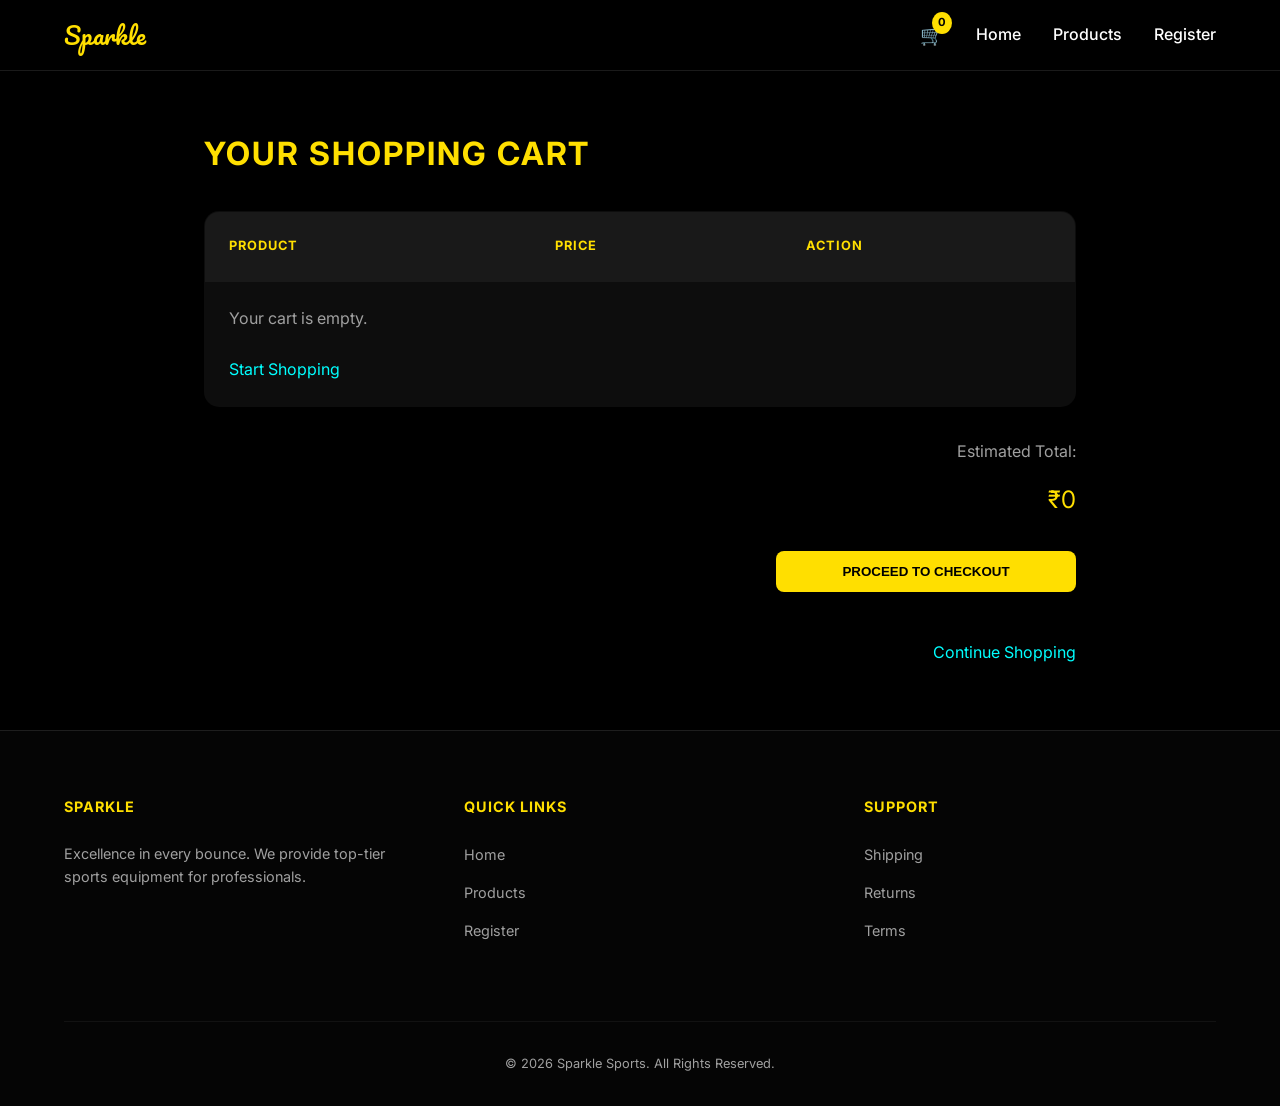
<file: cart.html>
<!DOCTYPE html>
<html lang="en">
<head>
    <meta charset="UTF-8">
    <meta name="viewport" content="width=device-width, initial-scale=1.0">
    <title>Your Cart | Sparkle</title>
    <link rel="stylesheet" href="css/styles.css">
    <link href="https://fonts.googleapis.com/css2?family=Inter:wght@400;500;700&family=Pacifico&display=swap" rel="stylesheet">
    <script src="js/auth.js"></script>
</head>
<body>

    <nav class="navbar">
        <a href="index.html" class="nav-logo">Sparkle</a>
        <div class="nav-links">
            <a href="cart.html" class="cart-icon" style="text-decoration: none;">
                <span style="color: white; font-size: 1.2rem;">🛒</span>
                <span class="cart-count">0</span>
            </a>
            <a href="index.html">Home</a>
            <a href="products.html">Products</a>
            <a href="register.html">Register</a>
        </div>
    </nav>

    <div class="cart-page-container">
        <h1 style="color: var(--primary-gold); letter-spacing: 2px;">YOUR SHOPPING CART</h1>
        
        <table class="cart-table">
            <thead>
                <tr>
                    <th>Product</th>
                    <th>Price</th>
                    <th>Action</th>
                </tr>
            </thead>
            <tbody id="cartItems">
                <!-- Items injected by auth.js -->
            </tbody>
        </table>

        <div class="cart-total-section">
            <div style="color: var(--text-gray);">Estimated Total:</div>
            <div class="total-price" id="cartTotal">₹0</div>
            <button class="btn-primary" style="margin-top: 1rem; width: 300px;" onclick="alert('Proceeding to Checkout...')">PROCEED TO CHECKOUT</button>
            <a href="products.html" class="back-link">Continue Shopping</a>
        </div>
    </div>

    <footer>
        <div class="footer-content">
            <div class="footer-section">
                <h4>Sparkle</h4>
                <p style="color: var(--text-gray); font-size: 0.9rem;">Excellence in every bounce. We provide top-tier sports equipment for professionals.</p>
            </div>
            <div class="footer-section">
                <h4>Quick Links</h4>
                <ul>
                    <li><a href="index.html">Home</a></li>
                    <li><a href="products.html">Products</a></li>
                    <li><a href="register.html">Register</a></li>
                </ul>
            </div>
            <div class="footer-section">
                <h4>Support</h4>
                <ul>
                    <li><a href="#">Shipping</a></li>
                    <li><a href="#">Returns</a></li>
                    <li><a href="#">Terms</a></li>
                </ul>
            </div>
        </div>
        <div class="footer-bottom">
            &copy; 2026 Sparkle Sports. All Rights Reserved.
        </div>
    </footer>

</body>
</html>
</file>
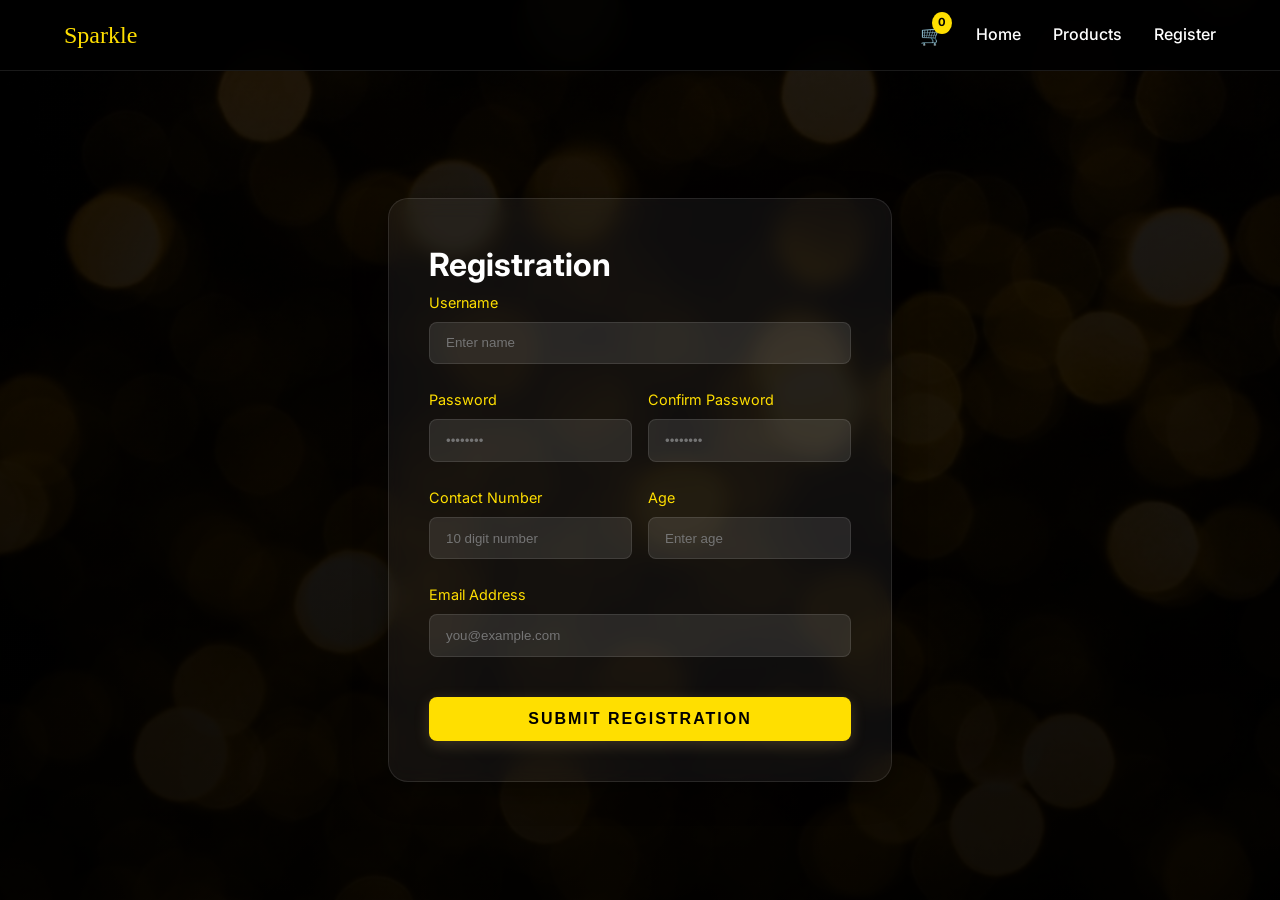
<file: cosco-volley.html>
<!DOCTYPE html>
<html lang="en">
<head>
    <meta charset="UTF-8">
    <meta name="viewport" content="width=device-width, initial-scale=1.0">
    <title>Cosco Volley 18 | Sparkle</title>
    <link rel="stylesheet" href="css/styles.css">
    <link href="https://fonts.googleapis.com/css2?family=Inter:wght@400;500;700&family=Pacifico&display=swap" rel="stylesheet">
    <script src="https://cdnjs.cloudflare.com/ajax/libs/jquery/3.7.1/jquery.min.js"></script>
    <script src="js/auth.js"></script>
</head>
<body>

    <nav class="navbar">
        <a href="index.html" class="nav-logo">Sparkle</a>
        <div class="nav-links">
            <a href="cart.html" class="cart-icon" style="text-decoration: none;">
                <span style="color: white; font-size: 1.2rem;">🛒</span>
                <span class="cart-count">0</span>
            </a>
            <a href="index.html">Home</a>
            <a href="products.html">Products</a>
            <a href="register.html">Register</a>
        </div>
    </nav>

    <div class="detail-container">
        <div class="detail-image-container">
            <img src="images/cosco_vollyball_18.jpg" alt="Cosco Volley 18">
        </div>
        <div class="detail-info">
            <h1>Cosco Volley 18</h1>
            <p class="description">Tournament quality rubber volleyball. Highly durable and reliable, recommended for training and practice sessions.</p>
            <div class="price">₹1,231 <span style="font-size: 1rem; color: #ff4444; text-decoration: line-through;">₹1,800</span> <span style="font-size: 1rem; color: #44ff44;">(32% OFF)</span></div>
            
            <div class="form-group">
                <label>Quantity</label>
                <select class="quantity-select">
                    <option>1</option>
                    <option>2</option>
                    <option selected>3</option>
                    <option>More than 3</option>
                </select>
            </div>

            <div class="detail-actions">
                <button class="btn-primary" onclick="addToCart('Cosco Volley 18', 1231)">Add to Cart</button>
                <button class="btn-primary" style="background: var(--text-cyan);" onclick="alert('Proceeding to Buy...')">Buy Now</button>
            </div>

            <div style="margin-top: 2rem;">
                <h3 style="color: var(--primary-gold); margin-bottom: 0.5rem;">Specifications</h3>
                <ul style="color: var(--text-gray); padding-left: 1.5rem;">
                    <li>Material: Vulcanized Rubber</li>
                    <li>Size: 18 (Size 4)</li>
                    <li>Weight: 260-280 gms</li>
                    <li>Bladder: High-quality Latex</li>
                </ul>
            </div>

            <a href="products.html" class="back-link">← Back to Products</a>
        </div>
    </div>

    <footer>
        <div class="footer-content">
            <div class="footer-section">
                <h4>Sparkle</h4>
                <p style="color: var(--text-gray); font-size: 0.9rem;">Excellence in every bounce. We provide top-tier sports equipment for professionals.</p>
            </div>
            <div class="footer-section">
                <h4>Quick Links</h4>
                <ul>
                    <li><a href="index.html">Home</a></li>
                    <li><a href="products.html">Products</a></li>
                    <li><a href="register.html">Register</a></li>
                </ul>
            </div>
            <div class="footer-section">
                <h4>Support</h4>
                <ul>
                    <li><a href="#">Shipping</a></li>
                    <li><a href="#">Returns</a></li>
                    <li><a href="#">Terms</a></li>
                </ul>
            </div>
        </div>
        <div class="footer-bottom">
            &copy; 2026 Sparkle Sports. All Rights Reserved.
        </div>
    </footer>

    <script>
        $(document).ready(function(){
            $(".price").mouseenter(function(){
                console.log("Special training edition!");
            });
        });
    </script>
</body>
</html>
</file>
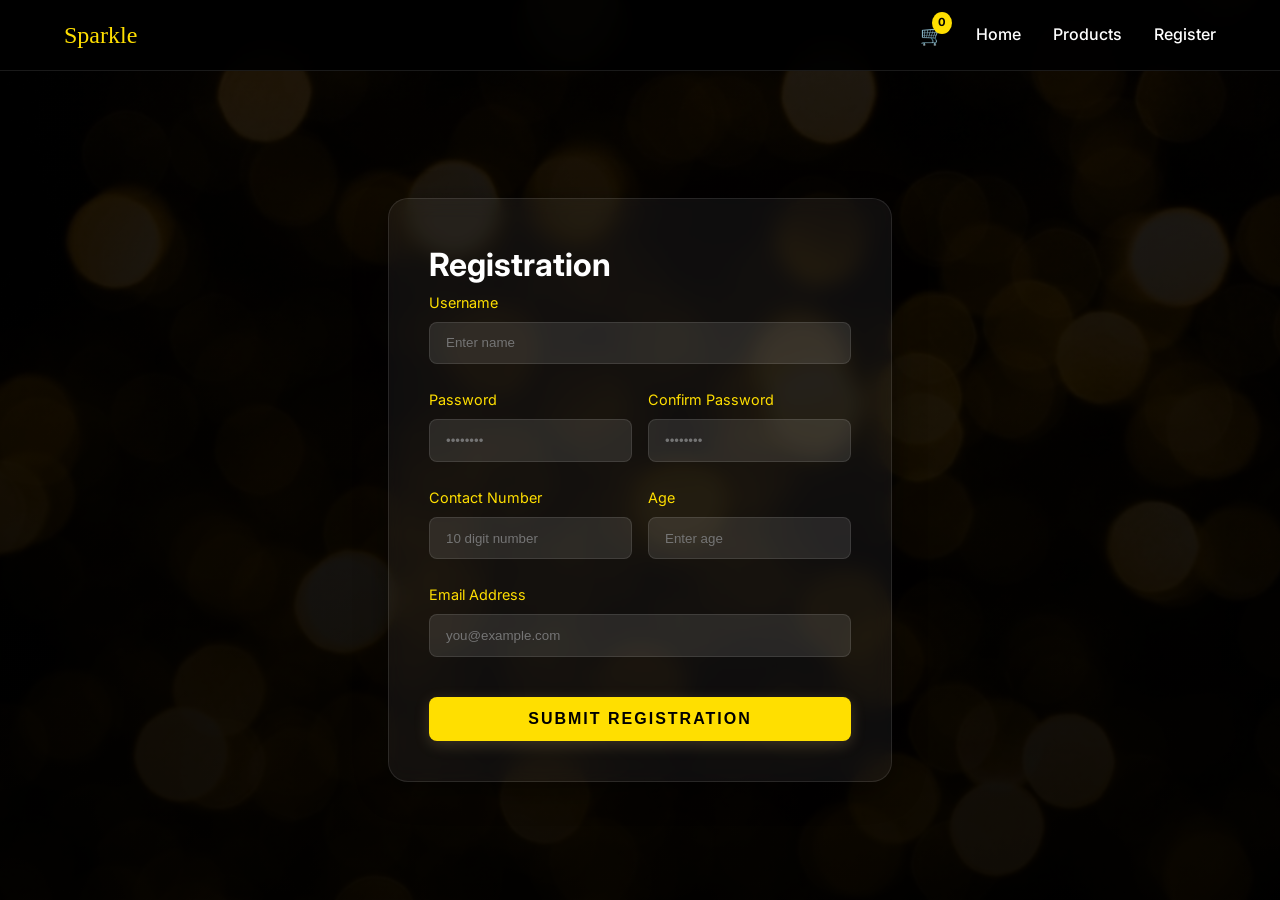
<file: jj-jonex.html>
<!DOCTYPE html>
<html lang="en">
<head>
    <meta charset="UTF-8">
    <meta name="viewport" content="width=device-width, initial-scale=1.0">
    <title>J.J. Jonex | Sparkle</title>
    <link rel="stylesheet" href="css/styles.css">
    <link href="https://fonts.googleapis.com/css2?family=Inter:wght@400;500;700&family=Pacifico&display=swap" rel="stylesheet">
    <script src="https://cdnjs.cloudflare.com/ajax/libs/jquery/3.7.1/jquery.min.js"></script>
    <script src="js/auth.js"></script>
</head>
<body>

    <nav class="navbar">
        <a href="index.html" class="nav-logo">Sparkle</a>
        <div class="nav-links">
            <a href="cart.html" class="cart-icon" style="text-decoration: none;">
                <span style="color: white; font-size: 1.2rem;">🛒</span>
                <span class="cart-count">0</span>
            </a>
            <a href="index.html">Home</a>
            <a href="products.html">Products</a>
            <a href="register.html">Register</a>
        </div>
    </nav>

    <div class="detail-container">
        <div class="detail-image-container">
            <img src="images/jj_jonex.jpg" alt="J.J. Jonex">
        </div>
        <div class="detail-info">
            <h1>J.J. Jonex Hitech</h1>
            <p class="description">Polypropylene moulded volleyball with a sponge-backed synthetic leather cover. Ideal for amateur tournaments and rough outdoor use.</p>
            <div class="price">₹849 <span style="font-size: 1rem; color: #ff4444; text-decoration: line-through;">₹1,250</span> <span style="font-size: 1rem; color: #44ff44;">(32% OFF)</span></div>
            
            <div class="form-group">
                <label>Quantity</label>
                <select class="quantity-select">
                    <option>1</option>
                    <option>2</option>
                    <option selected>3</option>
                    <option>More than 3</option>
                </select>
            </div>

            <div class="detail-actions">
                <button class="btn-primary" onclick="addToCart('JJ Jonex Hitech', 849)">Add to Cart</button>
                <button class="btn-primary" style="background: var(--text-cyan);" onclick="alert('Proceeding to Buy...')">Buy Now</button>
            </div>

            <div style="margin-top: 2rem;">
                <h3 style="color: var(--primary-gold); margin-bottom: 0.5rem;">Durability Features</h3>
                <ul style="color: var(--text-gray); padding-left: 1.5rem;">
                    <li>Material: Hitech Polypropylene Moulded</li>
                    <li>Sponge backed for softer feel</li>
                    <li>Greater resistance to dirt and moisture</li>
                    <li>Highly suitable for rough outdoor surfaces</li>
                </ul>
            </div>

            <a href="products.html" class="back-link">← Back to Products</a>
        </div>
    </div>

    <footer>
        <div class="footer-content">
            <div class="footer-section">
                <h4>Sparkle</h4>
                <p style="color: var(--text-gray); font-size: 0.9rem;">Excellence in every bounce. We provide top-tier sports equipment for professionals.</p>
            </div>
            <div class="footer-section">
                <h4>Quick Links</h4>
                <ul>
                    <li><a href="index.html">Home</a></li>
                    <li><a href="products.html">Products</a></li>
                    <li><a href="register.html">Register</a></li>
                </ul>
            </div>
            <div class="footer-section">
                <h4>Support</h4>
                <ul>
                    <li><a href="#">Shipping</a></li>
                    <li><a href="#">Returns</a></li>
                    <li><a href="#">Terms</a></li>
                </ul>
            </div>
        </div>
        <div class="footer-bottom">
            &copy; 2026 Sparkle Sports. All Rights Reserved.
        </div>
    </footer>

    <script>
        $(document).ready(function(){
            $(".price").mouseenter(function(){
                console.log("Rugged Performance Edition");
            });
        });
    </script>
</body>
</html>
</file>
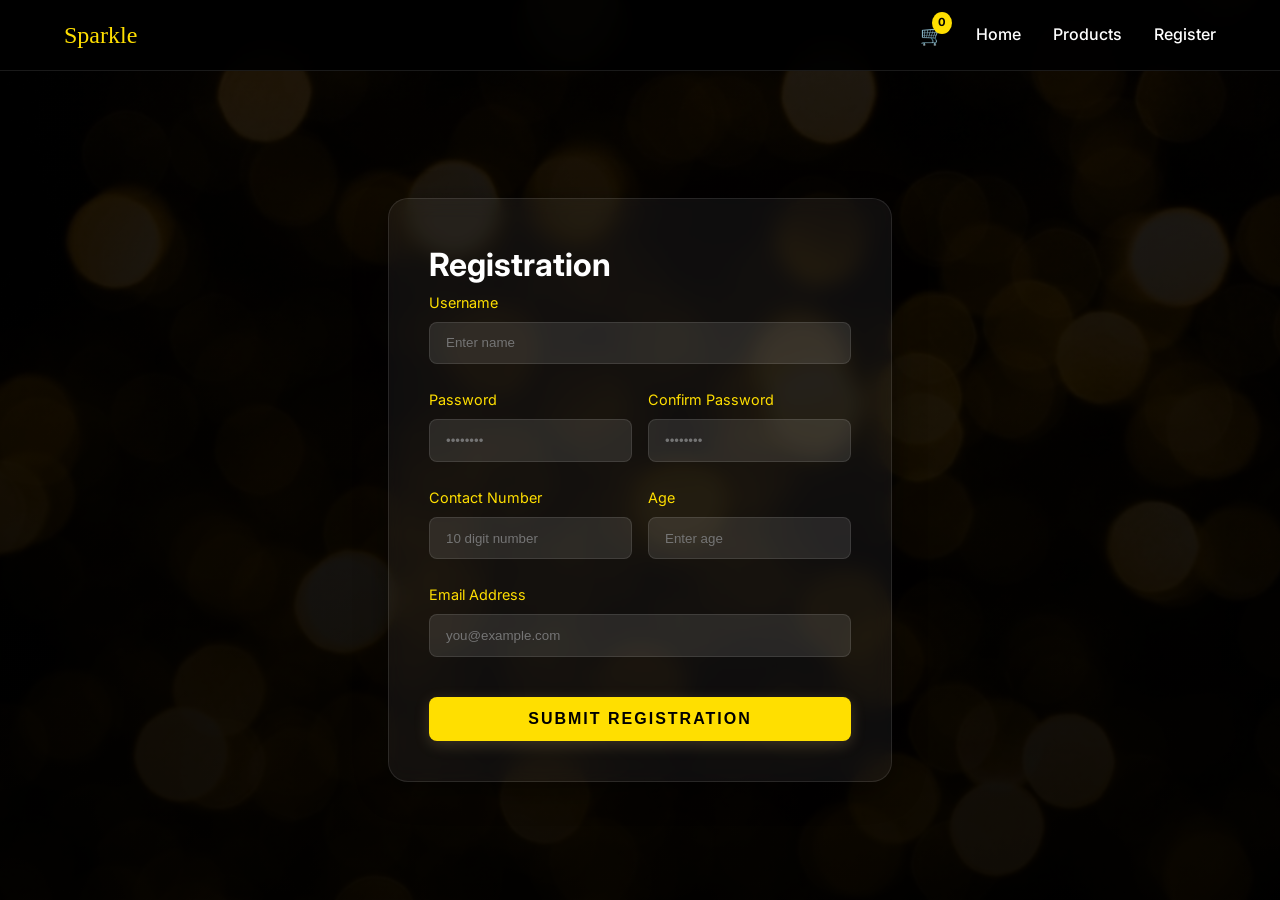
<file: mikasa-gt18.html>
<!DOCTYPE html>
<html lang="en">
<head>
    <meta charset="UTF-8">
    <meta name="viewport" content="width=device-width, initial-scale=1.0">
    <title>Mikasa GT 18 | Sparkle</title>
    <link rel="stylesheet" href="css/styles.css">
    <link href="https://fonts.googleapis.com/css2?family=Inter:wght@400;500;700&family=Pacifico&display=swap" rel="stylesheet">
    <script src="https://cdnjs.cloudflare.com/ajax/libs/jquery/3.7.1/jquery.min.js"></script>
    <script src="js/auth.js"></script>
</head>
<body>

    <nav class="navbar">
        <a href="index.html" class="nav-logo">Sparkle</a>
        <div class="nav-links">
            <a href="cart.html" class="cart-icon" style="text-decoration: none;">
                <span style="color: white; font-size: 1.2rem;">🛒</span>
                <span class="cart-count">0</span>
            </a>
            <a href="index.html">Home</a>
            <a href="products.html">Products</a>
            <a href="register.html">Register</a>
        </div>
    </nav>

    <div class="detail-container">
        <div class="detail-image-container">
            <img src="images/mikasa_gt_18.jpg" alt="Mikasa GT 18">
        </div>
        <div class="detail-info">
            <h1>Mikasa GT 18</h1>
            <p class="description">Olympic standard professional volleyball. Featuring 18-panel construction and single-dimple technology for elite aerodynamic performance.</p>
            <div class="price">₹11,200 <span style="font-size: 1rem; color: #ff4444; text-decoration: line-through;">₹12,800</span> <span style="font-size: 1rem; color: #44ff44;">(12% OFF)</span></div>
            
            <div class="form-group">
                <label>Quantity</label>
                <select class="quantity-select">
                    <option>1</option>
                    <option>2</option>
                    <option selected>3</option>
                    <option>More than 3</option>
                </select>
            </div>

            <div class="detail-actions">
                <button class="btn-primary" onclick="addToCart('Mikasa GT 18', 11200)">Add to Cart</button>
                <button class="btn-primary" style="background: var(--text-cyan);" onclick="alert('Proceeding to Buy...')">Buy Now</button>
            </div>

            <div style="margin-top: 2rem;">
                <h3 style="color: var(--primary-gold); margin-bottom: 0.5rem;">Elite Features</h3>
                <ul style="color: var(--text-gray); padding-left: 1.5rem;">
                    <li>FIVB Approved International Competition Ball</li>
                    <li>Premium Microfiber Synthetic Leather</li>
                    <li>Balanced Aerodynamic Panel Design</li>
                    <li>Single-Dimple Technology for reduced rebound</li>
                </ul>
            </div>

            <a href="products.html" class="back-link">← Back to Products</a>
        </div>
    </div>

    <footer>
        <div class="footer-content">
            <div class="footer-section">
                <h4>Sparkle</h4>
                <p style="color: var(--text-gray); font-size: 0.9rem;">Excellence in every bounce. We provide top-tier sports equipment for professionals.</p>
            </div>
            <div class="footer-section">
                <h4>Quick Links</h4>
                <ul>
                    <li><a href="index.html">Home</a></li>
                    <li><a href="products.html">Products</a></li>
                    <li><a href="register.html">Register</a></li>
                </ul>
            </div>
            <div class="footer-section">
                <h4>Support</h4>
                <ul>
                    <li><a href="#">Shipping</a></li>
                    <li><a href="#">Returns</a></li>
                    <li><a href="#">Terms</a></li>
                </ul>
            </div>
        </div>
        <div class="footer-bottom">
            &copy; 2026 Sparkle Sports. All Rights Reserved.
        </div>
    </footer>

    <script>
        $(document).ready(function(){
            $(".price").mouseenter(function(){
                console.log("Elite Professional Gear");
            });
        });
    </script>
</body>
</html>
</file>
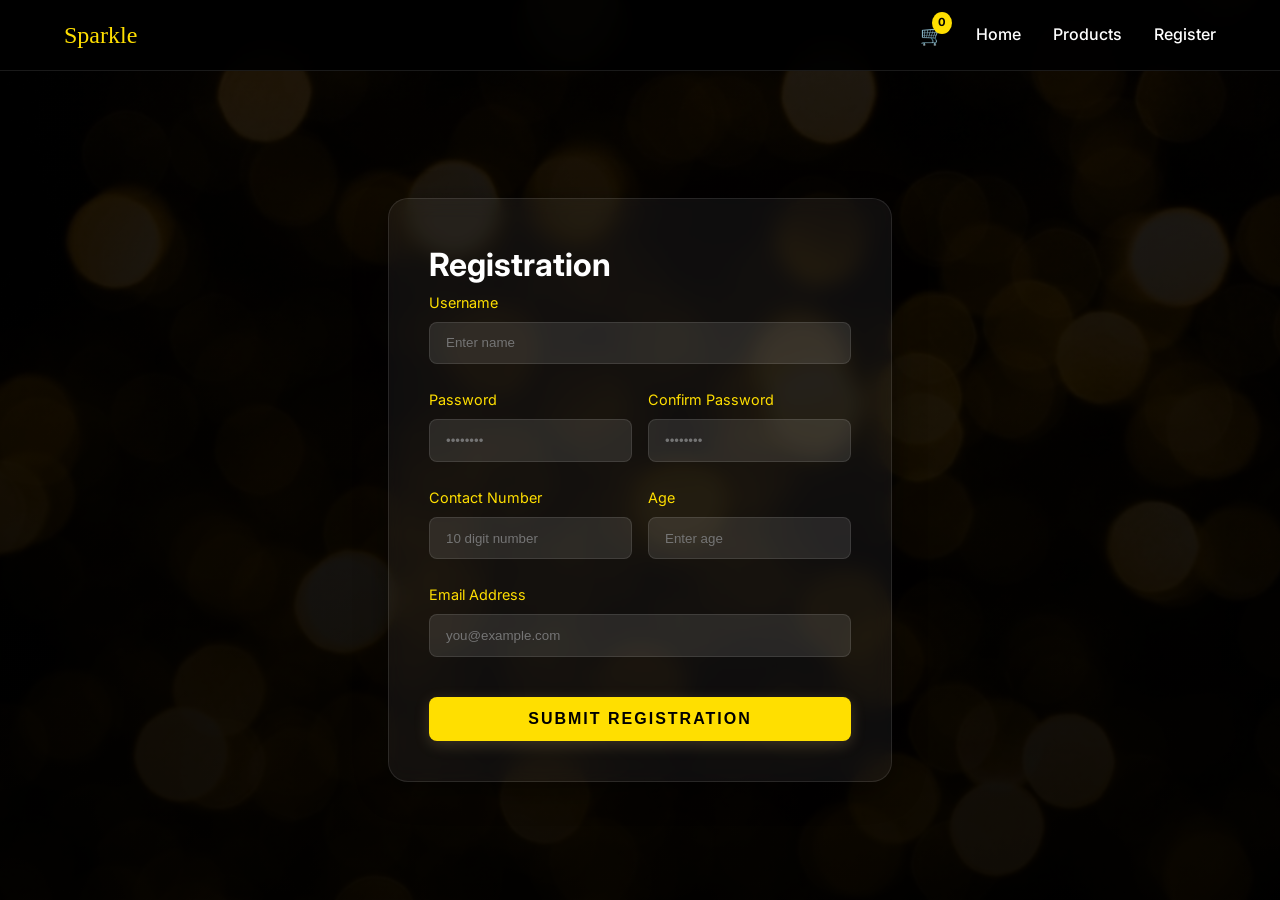
<file: nivia-g2020.html>
<!DOCTYPE html>
<html lang="en">
<head>
    <meta charset="UTF-8">
    <meta name="viewport" content="width=device-width, initial-scale=1.0">
    <title>Nivia G2020 | Sparkle</title>
    <link rel="stylesheet" href="css/styles.css">
    <link href="https://fonts.googleapis.com/css2?family=Inter:wght@400;500;700&family=Pacifico&display=swap" rel="stylesheet">
    <script src="https://cdnjs.cloudflare.com/ajax/libs/jquery/3.7.1/jquery.min.js"></script>
    <script src="js/auth.js"></script>
</head>
<body>

    <nav class="navbar">
        <a href="index.html" class="nav-logo">Sparkle</a>
        <div class="nav-links">
            <a href="cart.html" class="cart-icon" style="text-decoration: none;">
                <span style="color: white; font-size: 1.2rem;">🛒</span>
                <span class="cart-count">0</span>
            </a>
            <a href="index.html">Home</a>
            <a href="products.html">Products</a>
            <a href="register.html">Register</a>
        </div>
    </nav>

    <div class="detail-container">
        <div class="detail-image-container">
            <img src="images/nivia_spiral.jpg" alt="Nivia G2020">
        </div>
        <div class="detail-info">
            <h1>Nivia G2020</h1>
            <p class="description">Premium microfiber composite leather cover with 20-panel adhesive construction. Engineered for high air retention and superior grip.</p>
            <div class="price">₹799 <span style="font-size: 1rem; color: #ff4444; text-decoration: line-through;">₹999</span> <span style="font-size: 1rem; color: #44ff44;">(20% OFF)</span></div>
            
            <div class="form-group">
                <label>Quantity</label>
                <select class="quantity-select">
                    <option>1</option>
                    <option>2</option>
                    <option selected>3</option>
                    <option>More than 3</option>
                </select>
            </div>

            <div class="detail-actions">
                <button class="btn-primary" onclick="addToCart('Nivia G2020', 799)">Add to Cart</button>
                <button class="btn-primary" style="background: var(--text-cyan);" onclick="alert('Proceeding to Buy...')">Buy Now</button>
            </div>

            <div style="margin-top: 2rem;">
                <h3 style="color: var(--primary-gold); margin-bottom: 0.5rem;">Professional Specs</h3>
                <ul style="color: var(--text-gray); padding-left: 1.5rem;">
                    <li>Material: Microfibre & Leather Composite</li>
                    <li>20 Panels Adhesive Construction</li>
                    <li>Size: 4 (Multicolour)</li>
                    <li>High air retention bladder and valve</li>
                </ul>
            </div>

            <a href="products.html" class="back-link">← Back to Products</a>
        </div>
    </div>

    <footer>
        <div class="footer-content">
            <div class="footer-section">
                <h4>Sparkle</h4>
                <p style="color: var(--text-gray); font-size: 0.9rem;">Excellence in every bounce. We provide top-tier sports equipment for professionals.</p>
            </div>
            <div class="footer-section">
                <h4>Quick Links</h4>
                <ul>
                    <li><a href="index.html">Home</a></li>
                    <li><a href="products.html">Products</a></li>
                    <li><a href="register.html">Register</a></li>
                </ul>
            </div>
            <div class="footer-section">
                <h4>Support</h4>
                <ul>
                    <li><a href="#">Shipping</a></li>
                    <li><a href="#">Returns</a></li>
                    <li><a href="#">Terms</a></li>
                </ul>
            </div>
        </div>
        <div class="footer-bottom">
            &copy; 2026 Sparkle Sports. All Rights Reserved.
        </div>
    </footer>

    <script>
        $(document).ready(function(){
            $(".price").mouseenter(function(){
                console.log("Professional Grip Edition");
            });
        });
    </script>
</body>
</html>
</file>
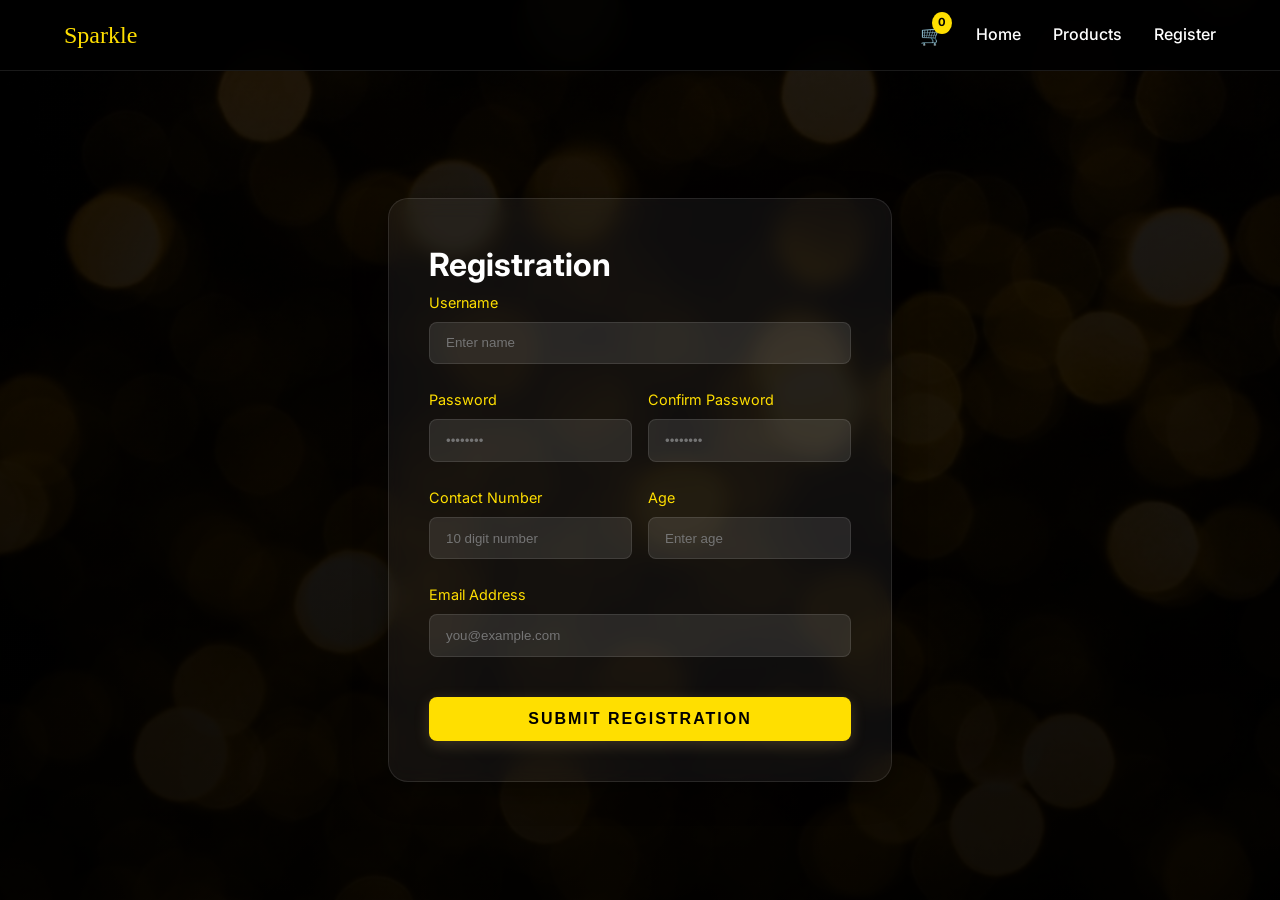
<file: nivia-spiral.html>
<!DOCTYPE html>
<html lang="en">
<head>
    <meta charset="UTF-8">
    <meta name="viewport" content="width=device-width, initial-scale=1.0">
    <title>Nivia Spiral | Sparkle</title>
    <link rel="stylesheet" href="css/styles.css">
    <link href="https://fonts.googleapis.com/css2?family=Inter:wght@400;500;700&family=Pacifico&display=swap" rel="stylesheet">
    <script src="https://cdnjs.cloudflare.com/ajax/libs/jquery/3.7.1/jquery.min.js"></script>
    <script src="js/auth.js"></script>
</head>
<body>

    <nav class="navbar">
        <a href="index.html" class="nav-logo">Sparkle</a>
        <div class="nav-links">
            <a href="cart.html" class="cart-icon" style="text-decoration: none;">
                <span style="color: white; font-size: 1.2rem;">🛒</span>
                <span class="cart-count">0</span>
            </a>
            <a href="index.html">Home</a>
            <a href="products.html">Products</a>
            <a href="register.html">Register</a>
        </div>
    </nav>

    <div class="detail-container">
        <div class="detail-image-container">
            <img src="images/nivia_spiral.jpg" alt="Nivia Spiral">
        </div>
        <div class="detail-info">
            <h1>NIVIA Spiral Volleyball</h1>
            <p class="description">Premium game ball featuring a unique spiral design for better visibility and aerodynamic stability. Perfect for both indoor and outdoor professional matches.</p>
            <div class="price">₹699 <span style="font-size: 1rem; color: #ff4444; text-decoration: line-through;">₹1,231</span> <span style="font-size: 1rem; color: #44ff44;">(43% OFF)</span></div>
            
            <div class="form-group">
                <label>Quantity</label>
                <select class="quantity-select">
                    <option>1</option>
                    <option>2</option>
                    <option selected>3</option>
                    <option>More than 3</option>
                </select>
            </div>

            <div class="detail-actions">
                <button class="btn-primary" onclick="addToCart('Nivia Spiral', 699)">Add to Cart</button>
                <button class="btn-primary" style="background: var(--text-cyan);" onclick="alert('Proceeding to Buy...')">Buy Now</button>
            </div>

            <div style="margin-top: 2rem;">
                <h3 style="color: var(--primary-gold); margin-bottom: 0.5rem;">Highlights</h3>
                <ul style="color: var(--text-gray); padding-left: 1.5rem;">
                    <li>Outer Material: Microfiber Composite Leather</li>
                    <li>Suitable for: Soft & Rough Outdoor surfaces, All Indoor Surfaces</li>
                    <li>Size: 4 (Official Regulation)</li>
                </ul>
            </div>

            <a href="products.html" class="back-link">← Back to Products</a>
        </div>
    </div>

    <footer>
        <div class="footer-content">
            <div class="footer-section">
                <h4>Sparkle</h4>
                <p style="color: var(--text-gray); font-size: 0.9rem;">Excellence in every bounce. We provide top-tier sports equipment for professionals.</p>
            </div>
            <div class="footer-section">
                <h4>Quick Links</h4>
                <ul>
                    <li><a href="index.html">Home</a></li>
                    <li><a href="products.html">Products</a></li>
                    <li><a href="register.html">Register</a></li>
                </ul>
            </div>
            <div class="footer-section">
                <h4>Support</h4>
                <ul>
                    <li><a href="#">Shipping</a></li>
                    <li><a href="#">Returns</a></li>
                    <li><a href="#">Terms</a></li>
                </ul>
            </div>
        </div>
        <div class="footer-bottom">
            &copy; 2026 Sparkle Sports. All Rights Reserved.
        </div>
    </footer>

    <script>
        $(document).ready(function(){
            $(".price").mouseenter(function(){
                console.log("Offer ending soon!");
            });
        });
    </script>
</body>
</html>
</file>
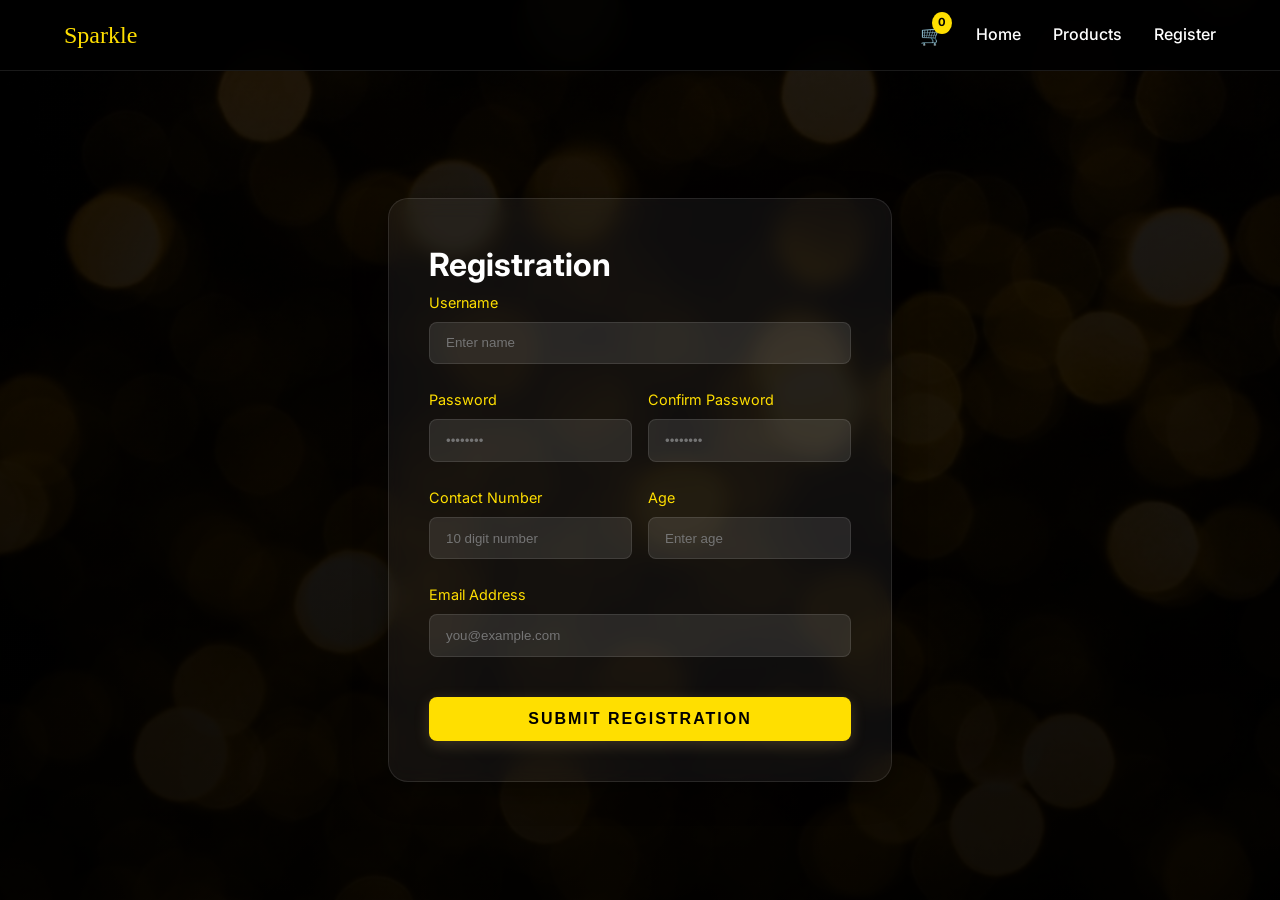
<file: products.html>
<!DOCTYPE html>
<html lang="en">
<head>
    <meta charset="UTF-8">
    <meta name="viewport" content="width=device-width, initial-scale=1.0">
    <title>Products | Sparkle</title>
    <link rel="stylesheet" href="css/styles.css">
    <link href="https://fonts.googleapis.com/css2?family=Inter:wght@400;500;700&display=swap" rel="stylesheet">
    <script src="js/auth.js"></script>
    <style>
        header {
            padding: 2rem;
            text-align: center;
            background: rgba(0,0,0,0.5);
            border-bottom: 1px solid var(--glass-border);
        }
        .suggestion-box {
            margin-top: 4rem;
            padding: 3rem;
            background: var(--glass);
            border-top: 1px solid var(--glass-border);
            text-align: center;
        }
        .suggest-input {
            max-width: 500px;
            margin: 1rem auto;
        }
    </style>
</head>
<body>

    <nav class="navbar">
        <a href="index.html" class="nav-logo">Sparkle</a>
        <div class="nav-links">
            <a href="cart.html" class="cart-icon" style="text-decoration: none;">
                <span style="color: white; font-size: 1.2rem;">🛒</span>
                <span class="cart-count">0</span>
            </a>
            <a href="index.html">Home</a>
            <a href="products.html">Products</a>
            <a href="register.html">Register</a>
        </div>
    </nav>

    <header style="margin-top: 5rem;">
        <h1 style="color: var(--primary-gold); letter-spacing: 3px;">SPARKLE COLLECTIONS</h1>
        <p style="color: var(--text-gray); margin-bottom: 2rem;">Premium Volleyball Equipment</p>
        <div class="suggest-input" style="max-width: 600px; margin: 0 auto;">
            <input type="text" class="form-input" placeholder="Search for products..." id="searchInput">
        </div>
    </header>

    <div class="product-grid">
        <!-- Nivia Spiral -->
        <a href="nivia-spiral.html" class="product-card" style="text-decoration: none;">
            <img src="images/nivia_spiral.jpg" alt="Nivia Spiral">
            <div class="product-info">
                <h3 class="product-name">NIVIA SPIRAL</h3>
                <p>Game Ball | One Piece</p>
                <h3 class="product-price">₹699</h3>
            </div>
        </a>

        <!-- Cosco Volley 18 -->
        <a href="cosco-volley.html" class="product-card" style="text-decoration: none;">
            <img src="images/cosco_vollyball_18.jpg" alt="Cosco Volley">
            <div class="product-info">
                <h3 class="product-name">COSCO VOLLY 18</h3>
                <p>Practice Ball | 444 GM</p>
                <h3 class="product-price">₹1,231</h3>
            </div>
        </a>

        <!-- Mikasa GT 18 -->
        <a href="mikasa-gt18.html" class="product-card" style="text-decoration: none;">
            <img src="images/mikasa_gt_18.jpg" alt="Mikasa GT 18">
            <div class="product-info">
                <h3 class="product-name">MIKASA GT 18</h3>
                <p>Game Ball | 421 GM</p>
                <h3 class="product-price">₹11,200</h3>
            </div>
        </a>

        <!-- Vector X -->
        <a href="vector-x.html" class="product-card" style="text-decoration: none;">
            <img src="images/vector x.jpg" alt="Vector X">
            <div class="product-info">
                <h3 class="product-name">VECTOR X</h3>
                <p>Practice Ball | One Piece</p>
                <h3 class="product-price">₹799</h3>
            </div>
        </a>

        <!-- Spansyon -->
        <a href="senston-spansyon.html" class="product-card" style="text-decoration: none;">
            <img src="images/senston.jpg" alt="Spansyon">
            <div class="product-info">
                <h3 class="product-name">SPANSYON</h3>
                <p>Practice & Game Ball</p>
                <h3 class="product-price">₹1,099</h3>
            </div>
        </a>

        <!-- J.J. Jonex -->
        <a href="jj-jonex.html" class="product-card" style="text-decoration: none;">
            <img src="images/jj_jonex.jpg" alt="JJ Jonex">
            <div class="product-info">
                <h3 class="product-name">J.J. JONEX</h3>
                <p>Practice & Game Ball</p>
                <h3 class="product-price">₹849</h3>
            </div>
        </a>

        <!-- Nivia G2020 -->
        <a href="nivia-g2020.html" class="product-card" style="text-decoration: none;">
            <img src="images/nivia_spiral.jpg" alt="G2020">
            <div class="product-info">
                <h3 class="product-name">NIVIA G2020</h3>
                <p>Professional | 20 Panels</p>
                <h3 class="product-price">₹799</h3>
            </div>
        </a>
    </div>

    <footer>
        <div class="footer-content">
            <div class="footer-section">
                <h4>Sparkle</h4>
                <p style="color: var(--text-gray); font-size: 0.9rem;">Excellence in every bounce. We provide top-tier sports equipment for professionals.</p>
            </div>
            <div class="footer-section">
                <h4>Quick Links</h4>
                <ul>
                    <li><a href="index.html">Home</a></li>
                    <li><a href="products.html">Products</a></li>
                    <li><a href="register.html">Register</a></li>
                </ul>
            </div>
            <div class="footer-section">
                <h4>Support</h4>
                <ul>
                    <li><a href="#">Shipping</a></li>
                    <li><a href="#">Returns</a></li>
                    <li><a href="#">Terms</a></li>
                </ul>
            </div>
        </div>
        <div class="footer-bottom">
            &copy; 2026 Sparkle Sports. All Rights Reserved.
        </div>
    </footer>

    <script>
        document.getElementById('searchInput').addEventListener('input', function(e) {
            const term = e.target.value.toLowerCase();
            const cards = document.querySelectorAll('.product-card');
            cards.forEach(card => {
                const name = card.querySelector('.product-name').innerText.toLowerCase();
                card.style.display = name.includes(term) ? 'block' : 'none';
            });
        });
    </script>
</body>
</html>
</file>
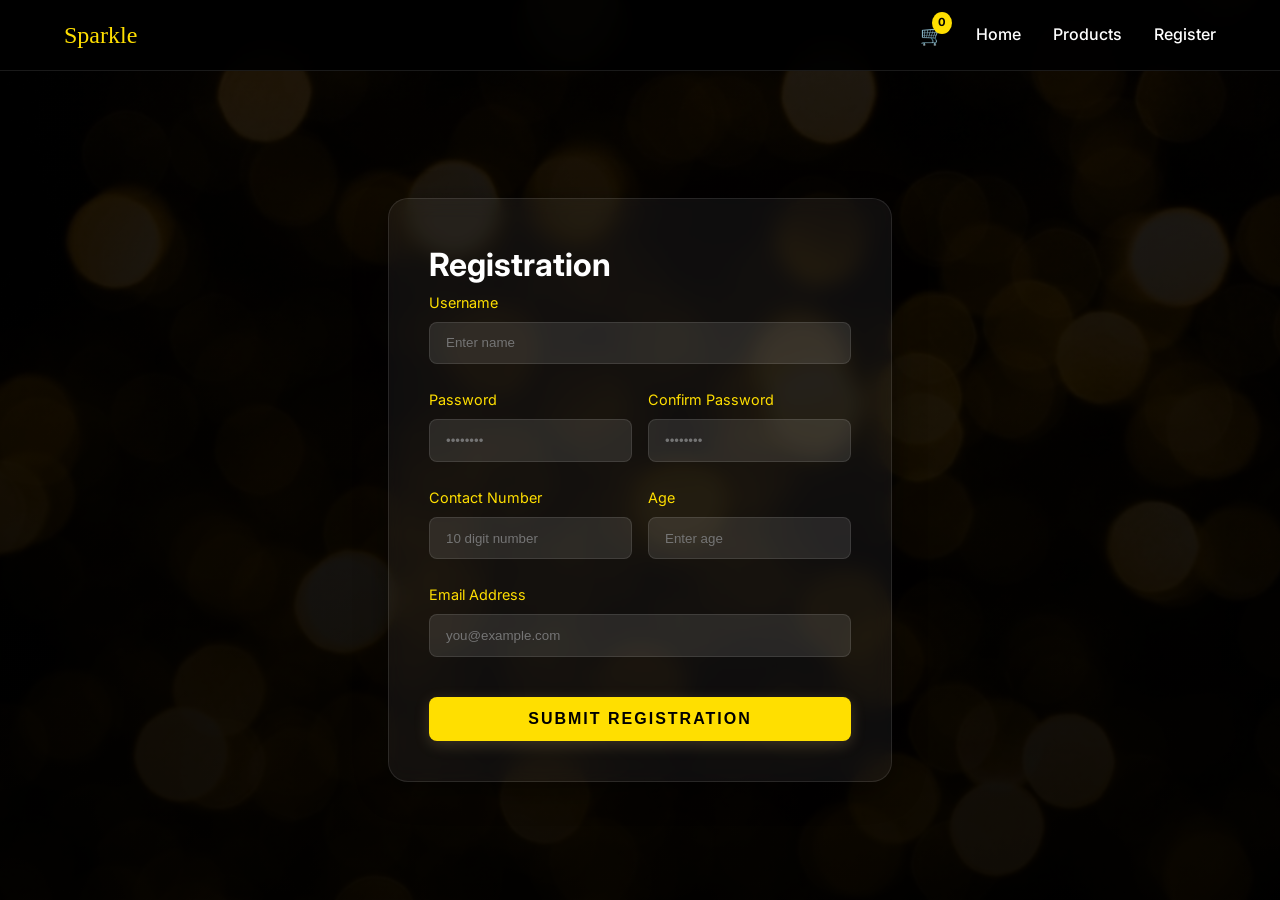
<file: senston-spansyon.html>
<!DOCTYPE html>
<html lang="en">
<head>
    <meta charset="UTF-8">
    <meta name="viewport" content="width=device-width, initial-scale=1.0">
    <title>Spansyon | Sparkle</title>
    <link rel="stylesheet" href="css/styles.css">
    <link href="https://fonts.googleapis.com/css2?family=Inter:wght@400;500;700&family=Pacifico&display=swap" rel="stylesheet">
    <script src="https://cdnjs.cloudflare.com/ajax/libs/jquery/3.7.1/jquery.min.js"></script>
    <script src="js/auth.js"></script>
</head>
<body>

    <nav class="navbar">
        <a href="index.html" class="nav-logo">Sparkle</a>
        <div class="nav-links">
            <a href="cart.html" class="cart-icon" style="text-decoration: none;">
                <span style="color: white; font-size: 1.2rem;">🛒</span>
                <span class="cart-count">0</span>
            </a>
            <a href="index.html">Home</a>
            <a href="products.html">Products</a>
            <a href="register.html">Register</a>
        </div>
    </nav>

    <div class="detail-container">
        <div class="detail-image-container">
            <img src="images/senston.jpg" alt="Spansyon">
        </div>
        <div class="detail-info">
            <h1>Senston Spansyon</h1>
            <p class="description">Official size 5 volleyball made from premium microfiber. Excellent soft touch and superior responsiveness for both match play and training.</p>
            <div class="price">₹1,099 <span style="font-size: 1rem; color: #ff4444; text-decoration: line-through;">₹1,250</span> <span style="font-size: 1rem; color: #44ff44;">(12% OFF)</span></div>
            
            <div class="form-group">
                <label>Quantity</label>
                <select class="quantity-select">
                    <option>1</option>
                    <option>2</option>
                    <option selected>3</option>
                    <option>More than 3</option>
                </select>
            </div>

            <div class="detail-actions">
                <button class="btn-primary" onclick="addToCart('Senston Spansyon', 1099)">Add to Cart</button>
                <button class="btn-primary" style="background: var(--text-cyan);" onclick="alert('Proceeding to Buy...')">Buy Now</button>
            </div>

            <div style="margin-top: 2rem;">
                <h3 style="color: var(--primary-gold); margin-bottom: 0.5rem;">Product Details</h3>
                <ul style="color: var(--text-gray); padding-left: 1.5rem;">
                    <li>Brand: Senston / Spansyon Series</li>
                    <li>Material: Advanced Microfiber</li>
                    <li>Official Size 5</li>
                    <li>Lightweight design (approx 9.8 ounces)</li>
                </ul>
            </div>

            <a href="products.html" class="back-link">← Back to Products</a>
        </div>
    </div>

    <footer>
        <div class="footer-content">
            <div class="footer-section">
                <h4>Sparkle</h4>
                <p style="color: var(--text-gray); font-size: 0.9rem;">Excellence in every bounce. We provide top-tier sports equipment for professionals.</p>
            </div>
            <div class="footer-section">
                <h4>Quick Links</h4>
                <ul>
                    <li><a href="index.html">Home</a></li>
                    <li><a href="products.html">Products</a></li>
                    <li><a href="register.html">Register</a></li>
                </ul>
            </div>
            <div class="footer-section">
                <h4>Support</h4>
                <ul>
                    <li><a href="#">Shipping</a></li>
                    <li><a href="#">Returns</a></li>
                    <li><a href="#">Terms</a></li>
                </ul>
            </div>
        </div>
        <div class="footer-bottom">
            &copy; 2026 Sparkle Sports. All Rights Reserved.
        </div>
    </footer>

    <script>
        $(document).ready(function(){
            $(".price").mouseenter(function(){
                console.log("Premium Microfiber Touch");
            });
        });
    </script>
</body>
</html>
</file>
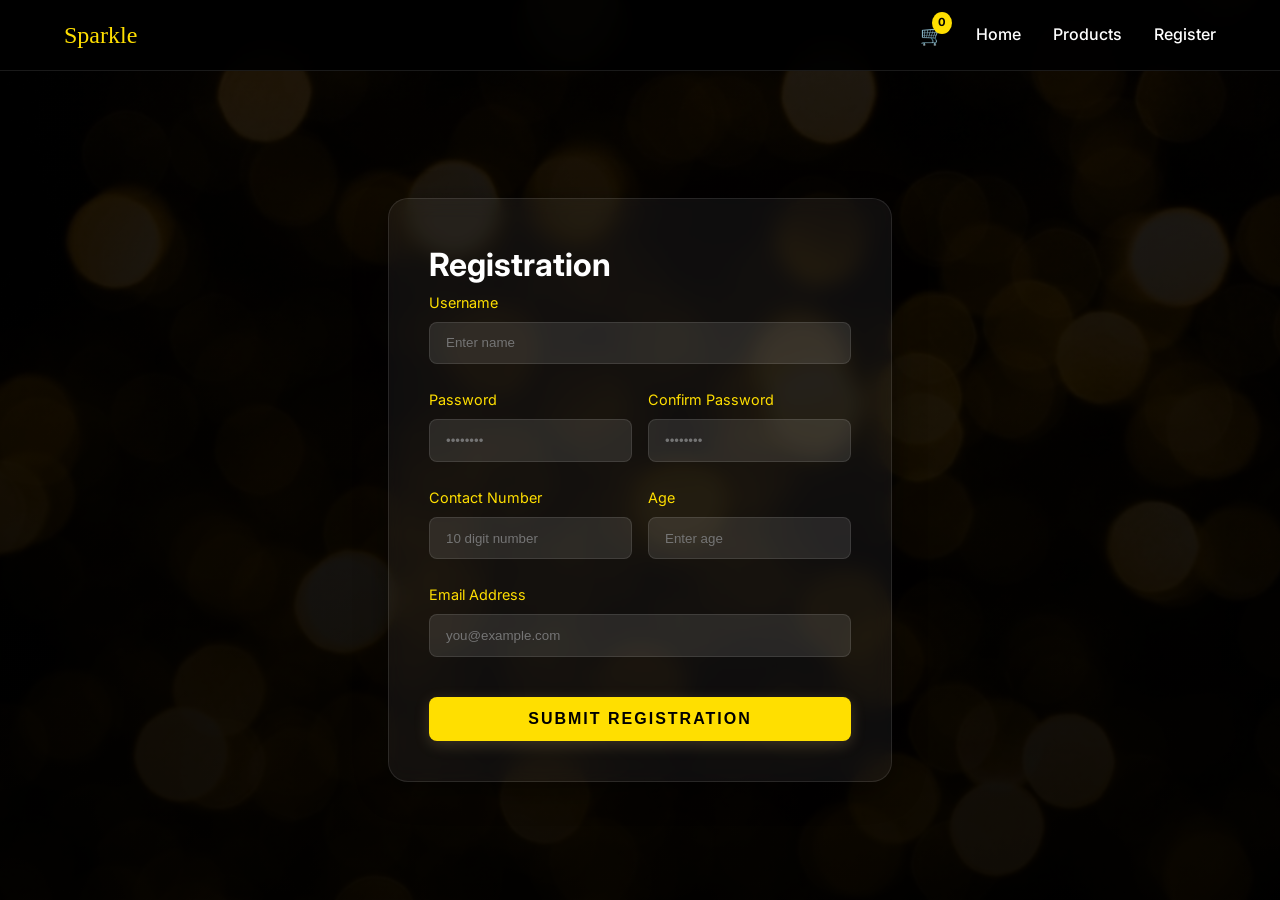
<file: vector-x.html>
<!DOCTYPE html>
<html lang="en">
<head>
    <meta charset="UTF-8">
    <meta name="viewport" content="width=device-width, initial-scale=1.0">
    <title>Vector X | Sparkle</title>
    <link rel="stylesheet" href="css/styles.css">
    <link href="https://fonts.googleapis.com/css2?family=Inter:wght@400;500;700&family=Pacifico&display=swap" rel="stylesheet">
    <script src="https://cdnjs.cloudflare.com/ajax/libs/jquery/3.7.1/jquery.min.js"></script>
    <script src="js/auth.js"></script>
</head>
<body>

    <nav class="navbar">
        <a href="index.html" class="nav-logo">Sparkle</a>
        <div class="nav-links">
            <a href="cart.html" class="cart-icon" style="text-decoration: none;">
                <span style="color: white; font-size: 1.2rem;">🛒</span>
                <span class="cart-count">0</span>
            </a>
            <a href="index.html">Home</a>
            <a href="products.html">Products</a>
            <a href="register.html">Register</a>
        </div>
    </nav>

    <div class="detail-container">
        <div class="detail-image-container">
            <img src="images/vector x.jpg" alt="Vector X">
        </div>
        <div class="detail-info">
            <h1>Vector X Maverick</h1>
            <p class="description">High-performance EMBOSS PU pasted volleyball. Designed for all-weather conditions with a durable butyl bladder and a thread-wounded rubber carcass.</p>
            <div class="price">₹799 <span style="font-size: 1rem; color: #ff4444; text-decoration: line-through;">₹999</span> <span style="font-size: 1rem; color: #44ff44;">(12% OFF)</span></div>
            
            <div class="form-group">
                <label>Quantity</label>
                <select class="quantity-select">
                    <option>1</option>
                    <option>2</option>
                    <option selected>3</option>
                    <option>More than 3</option>
                </select>
            </div>

            <div class="detail-actions">
                <button class="btn-primary" onclick="addToCart('Vector X Maverick', 799)">Add to Cart</button>
                <button class="btn-primary" style="background: var(--text-cyan);" onclick="alert('Proceeding to Buy...')">Buy Now</button>
            </div>

            <div style="margin-top: 2rem;">
                <h3 style="color: var(--primary-gold); margin-bottom: 0.5rem;">Key Specifications</h3>
                <ul style="color: var(--text-gray); padding-left: 1.5rem;">
                    <li>Material: Polyurethane (PU) - All Weather Proof</li>
                    <li>Size: 4 | Panels: 18</li>
                    <li>Thread Wounded Rubber Carcass</li>
                    <li>Premium Butyl Bladder for air retention</li>
                </ul>
            </div>

            <a href="products.html" class="back-link">← Back to Products</a>
        </div>
    </div>

    <footer>
        <div class="footer-content">
            <div class="footer-section">
                <h4>Sparkle</h4>
                <p style="color: var(--text-gray); font-size: 0.9rem;">Excellence in every bounce. We provide top-tier sports equipment for professionals.</p>
            </div>
            <div class="footer-section">
                <h4>Quick Links</h4>
                <ul>
                    <li><a href="index.html">Home</a></li>
                    <li><a href="products.html">Products</a></li>
                    <li><a href="register.html">Register</a></li>
                </ul>
            </div>
            <div class="footer-section">
                <h4>Support</h4>
                <ul>
                    <li><a href="#">Shipping</a></li>
                    <li><a href="#">Returns</a></li>
                    <li><a href="#">Terms</a></li>
                </ul>
            </div>
        </div>
        <div class="footer-bottom">
            &copy; 2026 Sparkle Sports. All Rights Reserved.
        </div>
    </footer>

    <script>
        $(document).ready(function(){
            $(".price").mouseenter(function(){
                console.log("Durable All-Weather Performance");
            });
        });
    </script>
</body>
</html>
</file>
<file: css/styles.css>
:root {
  --primary-gold: #ffdf00;
  --bg-dark: #000000;
  --text-white: #ffffff;
  --text-cyan: #00ffff;
  --link-purple: #8A2BE2; 
  --glass: rgba(255, 255, 255, 0.05);
  --glass-border: rgba(255, 255, 255, 0.1);
  --text-gray: #a0a0a0;
}

* {
  margin: 0;
  padding: 0;
  box-sizing: border-box;
}

body {
  font-family: 'Inter', system-ui, -apple-system, sans-serif;
  background-color: var(--bg-dark);
  color: var(--text-white);
  line-height: 1.6;
  overflow-x: hidden;
}

/* Navigation */
.navbar {
  display: flex;
  justify-content: space-between;
  align-items: center;
  padding: 1rem 5%;
  background: rgba(0, 0, 0, 0.9);
  backdrop-filter: blur(15px);
  position: fixed;
  top: 0;
  width: 100%;
  z-index: 1000;
  border-bottom: 1px solid var(--glass-border);
}

.nav-logo {
  font-family: 'Pacifico', cursive;
  font-size: 1.5rem;
  color: var(--primary-gold);
  text-decoration: none;
}

.nav-links {
  display: flex;
  gap: 2rem;
  align-items: center;
}

.nav-links a {
  color: var(--text-white);
  text-decoration: none;
  font-weight: 500;
  transition: color 0.3s;
}

.nav-links a:hover {
  color: var(--primary-gold);
}

.cart-icon {
  position: relative;
  cursor: pointer;
}

.cart-count {
  position: absolute;
  top: -8px;
  right: -8px;
  background: var(--primary-gold);
  color: black;
  font-size: 0.7rem;
  padding: 2px 6px;
  border-radius: 50%;
  font-weight: bold;
}

/* Footer */
footer {
  background: #050505;
  padding: 4rem 5% 2rem;
  border-top: 1px solid var(--glass-border);
}

.footer-content {
  display: grid;
  grid-template-columns: repeat(auto-fit, minmax(200px, 1fr));
  gap: 3rem;
  max-width: 1200px;
  margin: 0 auto;
}

.footer-section h4 {
  color: var(--primary-gold);
  margin-bottom: 1.5rem;
  text-transform: uppercase;
  font-size: 0.9rem;
  letter-spacing: 1px;
}

.footer-section ul {
  list-style: none;
}

.footer-section ul li {
  margin-bottom: 0.8rem;
}

.footer-section a {
  color: var(--text-gray);
  text-decoration: none;
  font-size: 0.9rem;
  transition: color 0.3s;
}

.footer-section a:hover {
  color: var(--text-white);
}

.footer-bottom {
  text-align: center;
  margin-top: 4rem;
  padding-top: 2rem;
  border-top: 1px solid rgba(255,255,255,0.05);
  color: var(--text-gray);
  font-size: 0.8rem;
}

/* Landing Page Specifics */
.landing-body {
  height: 100vh;
  background: url('../images/background.png') no-repeat center center fixed;
  background-size: cover;
  display: flex;
  flex-direction: column;
  justify-content: flex-end;
  align-items: center;
  padding-bottom: 100px;
  text-align: center;
}

.welcome-text {
  color: var(--text-cyan);
  font-size: 2.5rem;
  margin-bottom: 2rem;
  font-weight: bold;
}

.sparkle-logo {
  font-size: 8rem;
  font-family: 'Pacifico', cursive;
  color: var(--primary-gold);
  margin-bottom: 5rem;
  text-shadow: 0 0 30px rgba(235, 196, 127, 0.3);
  animation: glow 3s ease-in-out infinite alternate;
}

@keyframes glow {
  from { text-shadow: 0 0 20px rgba(235, 196, 127, 0.2); }
  to { text-shadow: 0 0 40px rgba(235, 196, 127, 0.6); }
}

.btn-container {
  display: flex;
  gap: 2rem;
}

.btn {
  background: var(--primary-gold);
  color: black;
  padding: 1rem 2.5rem;
  border-radius: 50px;
  text-decoration: none;
  font-weight: 700;
  font-size: 1rem;
  text-transform: uppercase;
  letter-spacing: 2px;
  transition: all 0.3s cubic-bezier(0.4, 0, 0.2, 1);
  box-shadow: 0 4px 15px rgba(235, 196, 127, 0.2);
}

.btn:hover {
  transform: translateY(-3px) scale(1.05);
  box-shadow: 0 8px 25px rgba(235, 196, 127, 0.4);
  background: white;
}

/* Glassmorphism Container */
.glass-card {
  background: var(--glass);
  backdrop-filter: blur(10px);
  -webkit-backdrop-filter: blur(10px);
  border: 1px solid var(--glass-border);
  border-radius: 20px;
  padding: 2.5rem;
  box-shadow: 0 8px 32px 0 rgba(0, 0, 0, 0.37);
}

/* Form Styles */
.form-group {
  margin-bottom: 1.5rem;
  text-align: left;
}

.form-group label {
  display: block;
  margin-bottom: 0.5rem;
  color: var(--primary-gold);
  font-size: 0.9rem;
}

.form-input {
  width: 100%;
  padding: 0.8rem 1rem;
  background: rgba(255, 255, 255, 0.1);
  border: 1px solid var(--glass-border);
  border-radius: 8px;
  color: white;
  outline: none;
}

.form-input:focus {
  border-color: var(--primary-gold);
  background: rgba(255, 255, 255, 0.15);
}

/* Product Grid */
.product-grid {
  display: grid;
  grid-template-columns: repeat(auto-fit, minmax(280px, 1fr));
  gap: 2rem;
  padding: 3rem;
  max-width: 1200px;
  margin: 0 auto;
}

.product-card {
  border: 1px solid var(--primary-gold);
  padding: 1rem;
  background: black;
}

.product-card img {
  width: 100%;
  height: 250px;
  object-fit: contain;
  background: #111;
  border-radius: 10px;
}

.product-info {
  margin-top: 1rem;
  text-align: center;
}

.product-name {
  font-size: 1.2rem;
  font-weight: bold;
  color: var(--primary-gold);
}

.product-price {
  font-size: 1.5rem;
  margin-top: 0.5rem;
}

/* Product Detail Page */
.detail-container {
  display: grid;
  grid-template-columns: 1fr 1fr;
  gap: 4rem;
  padding: 8rem 3rem 4rem;
  max-width: 1200px;
  margin: 0 auto;
}

.detail-image-container {
  background: var(--glass);
  border-radius: 20px;
  padding: 2rem;
  border: 1px solid var(--glass-border);
  display: flex;
  align-items: center;
  justify-content: center;
}

.detail-image-container img {
  max-width: 100%;
  height: auto;
  border-radius: 10px;
}

.detail-info h1 {
  color: var(--primary-gold);
  font-size: 2.5rem;
  margin-bottom: 1rem;
}

.detail-info .price {
  font-size: 2rem;
  color: var(--text-white);
  margin: 1.5rem 0;
}

.detail-info .description {
  color: var(--text-gray);
  margin-bottom: 2rem;
  font-size: 1.1rem;
}

.detail-actions {
  display: flex;
  gap: 1rem;
  margin-top: 2rem;
}

.quantity-select {
  padding: 0.8rem;
  background: var(--glass);
  border: 1px solid var(--glass-border);
  color: white;
  border-radius: 8px;
}

.btn-primary {
  background: var(--primary-gold);
  color: black;
  padding: 0.8rem 2rem;
  border-radius: 8px;
  text-decoration: none;
  font-weight: bold;
  border: none;
  cursor: pointer;
  transition: transform 0.2s;
}

.btn-primary:hover {
  transform: translateY(-2px);
}

.back-link {
  display: inline-block;
  margin-top: 2rem;
  color: var(--text-cyan);
  text-decoration: none;
}

/* Cart Page */
.cart-page-container {
  padding: 8rem 5% 4rem;
  max-width: 1000px;
  margin: 0 auto;
  min-height: 70vh;
}

.cart-table {
  width: 100%;
  border-collapse: collapse;
  margin-top: 2rem;
  background: var(--glass);
  backdrop-filter: blur(10px);
  border: 1px solid var(--glass-border);
  border-radius: 15px;
  overflow: hidden;
}

.cart-table th, .cart-table td {
  padding: 1.5rem;
  text-align: left;
  border-bottom: 1px solid rgba(255,255,255,0.05);
}

.cart-table th {
  background: rgba(255,255,255,0.05);
  color: var(--primary-gold);
  text-transform: uppercase;
  font-size: 0.8rem;
  letter-spacing: 1px;
}

.cart-item-name {
  color: var(--text-white);
  font-weight: 600;
}

.cart-total-section {
  margin-top: 2rem;
  display: flex;
  flex-direction: column;
  align-items: flex-end;
  gap: 1rem;
}

.total-price {
  font-size: 1.5rem;
  color: var(--primary-gold);
}

.remove-btn {
  color: #ff4444;
  background: none;
  border: none;
  cursor: pointer;
  font-size: 0.8rem;
}

.empty-cart-msg {
  text-align: center;
  padding: 4rem;
  color: var(--text-gray);
}

/* Responsive */
@media (max-width: 768px) {
  .sparkle-logo { font-size: 4rem; }
  .btn-container { flex-direction: column; gap: 1rem; }
  .detail-container { grid-template-columns: 1fr; gap: 2rem; padding: 6rem 1.5rem 2rem; }
  .cart-table { font-size: 0.9rem; }
  .cart-table th, .cart-table td { padding: 1rem 0.5rem; }
}
</file>
